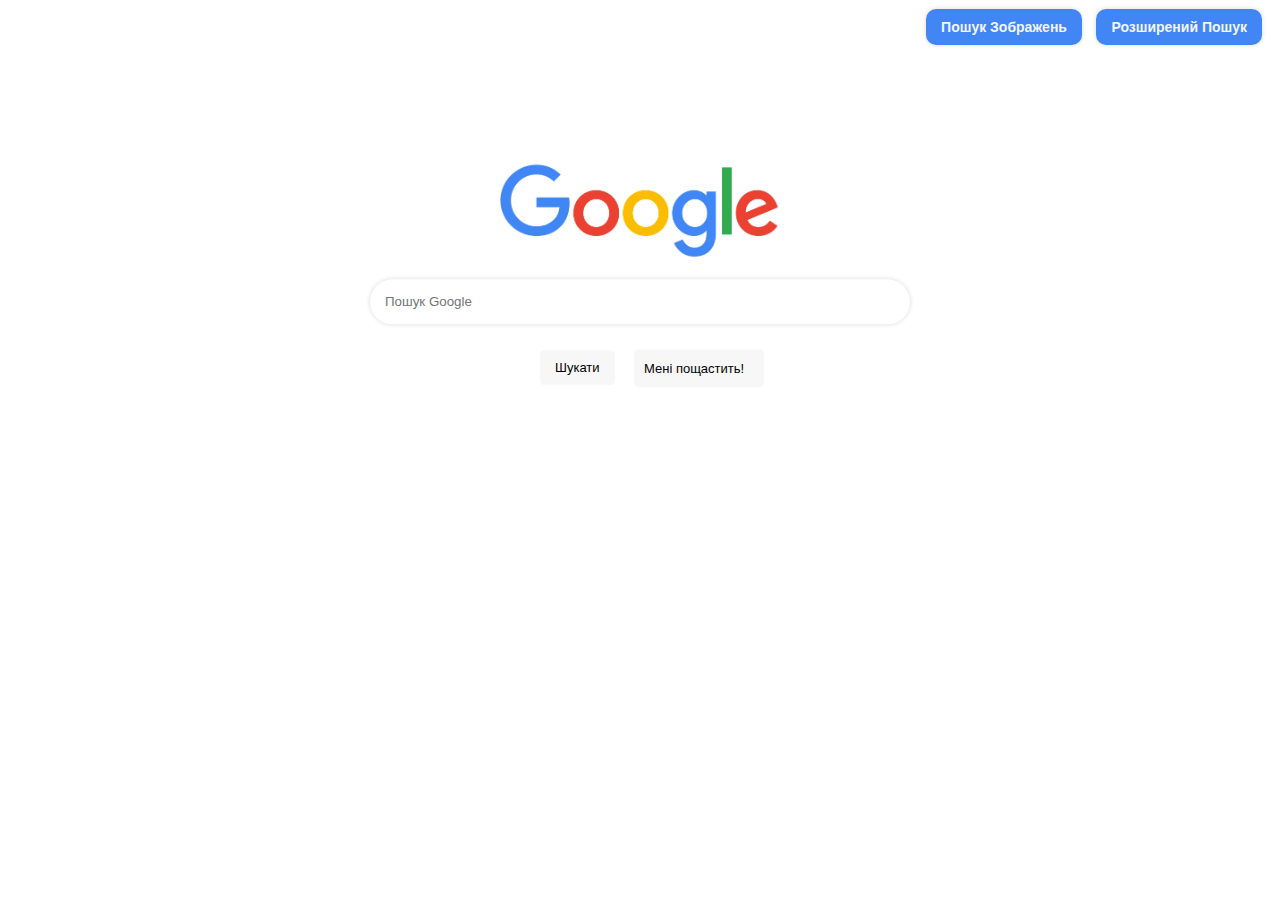
<file: index.html>
<!DOCTYPE html>
<html>
<head>
	<title>Google Search</title>
    <link rel="stylesheet" href="style.css">
</head>
<body>
    <div class="search-buttons">
        <a href="google_images.html">Пошук Зображень</a>
        <a href="google_advanced_search.html">Розширений Пошук</a>
        </div>
	<div class="search-container">
		<div class="logo-container">
			<img src="google_logo.png" alt="">
		</div>
		<div class="search-form-container">
			<form action="https://www.google.com/search" method="GET" class="search-form">
                <input type="text" name="q" placeholder="Пошук Google">
                <input type="submit" value="Шукати">
		        <div class="lucky-button">
                <a href="https://www.google.com/search?q=&btnI">Мені пощастить!</a>
                 </div>
            </form>
		         </div>
                
           
    </div>
</body>
</html>
</file>
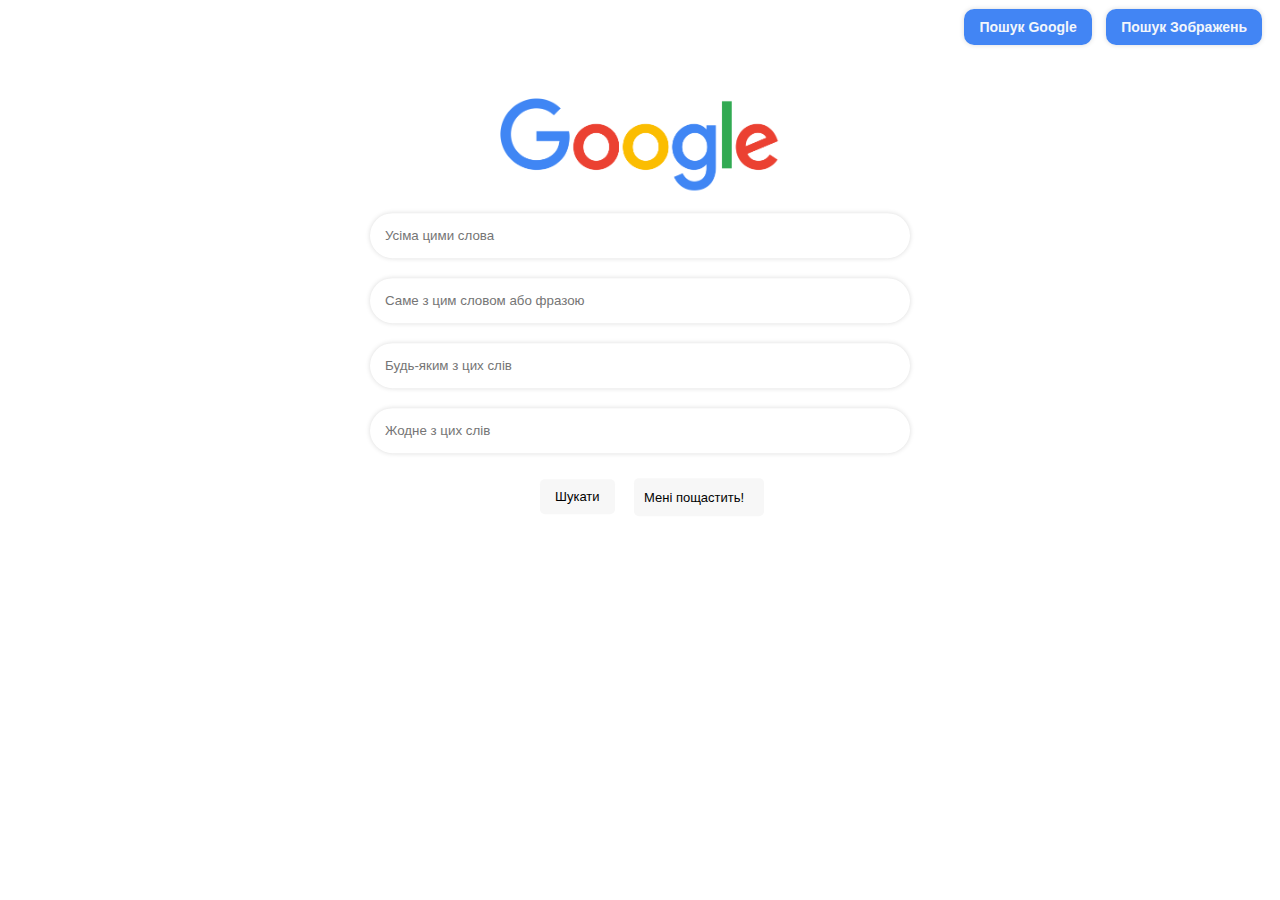
<file: google_advanced_search.html>
<!DOCTYPE html>
<html>
<head>
	<title>Google Search</title>
    <link rel="stylesheet" href="style.css">
</head>
<body>
    <div class="search-buttons">
        <a href="index.html">Пошук Google</a>
        <a href="google_images.html">Пошук Зображень</a>
        </div>
	<div class="search-container" style="transform: translate(0,15%);">
		<div class="logo-container">
			<img src="google_logo.png" alt="">
		</div>
		<div class="search-form-container">
			
            <form action="https://www.google.com/search" method="GET" class="search-form">
                <input type="text" name="as_q" placeholder="Усіма цими слова">
                <input type="text" name="as_epq" placeholder="Саме з цим словом або фразою">
                <input type="text" name="as_oq" placeholder="Будь-яким з цих слів">
                <input type="text" name="as_eq" placeholder="Жодне з цих слів">
                <input type="submit" value="Шукати">
                <div class="lucky-button">
                    <a href="https://www.google.com/search?q=&btnI">Мені пощастить!</a>
                     </div>
                </form>
	</div>
</body>
</html>
</file>
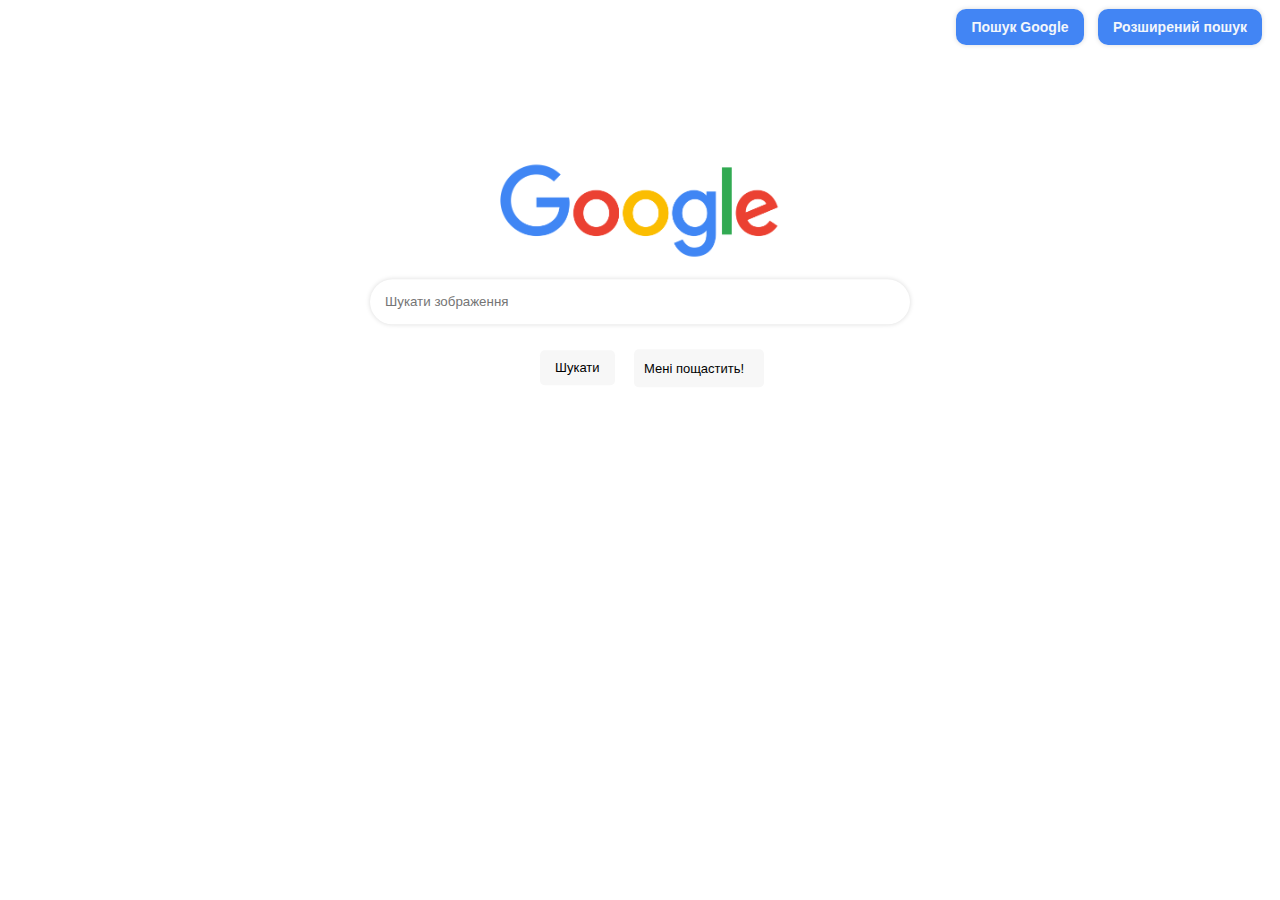
<file: google_images.html>
<!DOCTYPE html>
<html>
<head>
	<title>Google Search</title>
    <link rel="stylesheet" href="style.css">
</head>
<body>
    <div class="search-buttons">
        <a href="index.html">Пошук Google</a>
        <a href="google_advanced_search.html">Розширений пошук</a>
        </div>
	<div class="search-container">
		<div class="logo-container">
			<img src="google_logo.png" alt="">
		</div>
		<div class="search-form-container">
			
            <form action="https://www.google.com/search" method="GET" class="search-form">
                <input type="text" name="tbm" value="isch" style="display: none;">
                <input type="text" name="q" placeholder="Шукати зображення">
                <input type="submit" value="Шукати">
                <div class="lucky-button">
                    <a href="https://www.google.com/search?q=&btnI">Мені пощастить!</a>
                     </div>
                </form>
	</div>
    </div>
</body>
</html>
</file>
<file: style.css>
body {
    font-family: Arial, sans-serif;
    position: relative;
}

.search-buttons {
    position: absolute;
    top: 0;
    right: 0;
    margin: 10px;
}

.search-buttons a {
    box-shadow: 0 0 5px rgba(0,0,0,0.15);
    background-color: #4285f4;
    color: #f2f6fb;
    border: none;
    padding: 10px 15px;
    border-radius: 10px;
    text-decoration: none;
    font-weight: bold;
    margin-left: 10px;
    font-size: 14px;
}

.search-container {
    max-width: 600px;
    padding: 20px;
    margin: 0 auto;
    transform: translate(0,50%);

}

.logo-container img {
    max-width: 280px;
    display: block;
    margin: 0 auto;
   
}

.search-form-container input[type="text"] {
    display: block;
    margin: 0 auto;
    margin-top: 20px;
    width: 85%;
    padding: 15px;
    border-radius: 25px;
    border: none;
    box-shadow: 0 0 5px rgba(0,0,0,0.15);

}

.search-form-container input[type="submit"],
.lucky-button {
display: inline-block;
vertical-align: middle;
margin-top: 25px;
margin-bottom: 10px;  
}

.search-form-container input[type="submit"]:hover,
.lucky-button:hover{
box-shadow: inset 0 0 0 0.5px #c1c1c1;
}

.search-form-container input[type="submit"] {
    /**box-shadow: 0 0 5px rgba(0,0,0,0.15);**/
    background-color: #f7f7f7;
    color: black;
    border: none;
    padding: 10px 15px;
    border-radius: 5px;
    cursor: pointer;
    font-size: 13px;
    margin-left: 200px;
 

}

.lucky-button {
    text-align: center;
    padding: 10px 10px;
   /** box-shadow: 0 0 1px rgba(0,0,0,0.1);**/
    background-color: #f7f7f7;
    border-radius: 5px;
    margin-left: 15px;
}

.lucky-button a {
    text-decoration: none;
    color: #010101;
    font-size: 13px;
    margin-right: 10px;
}
</file>
